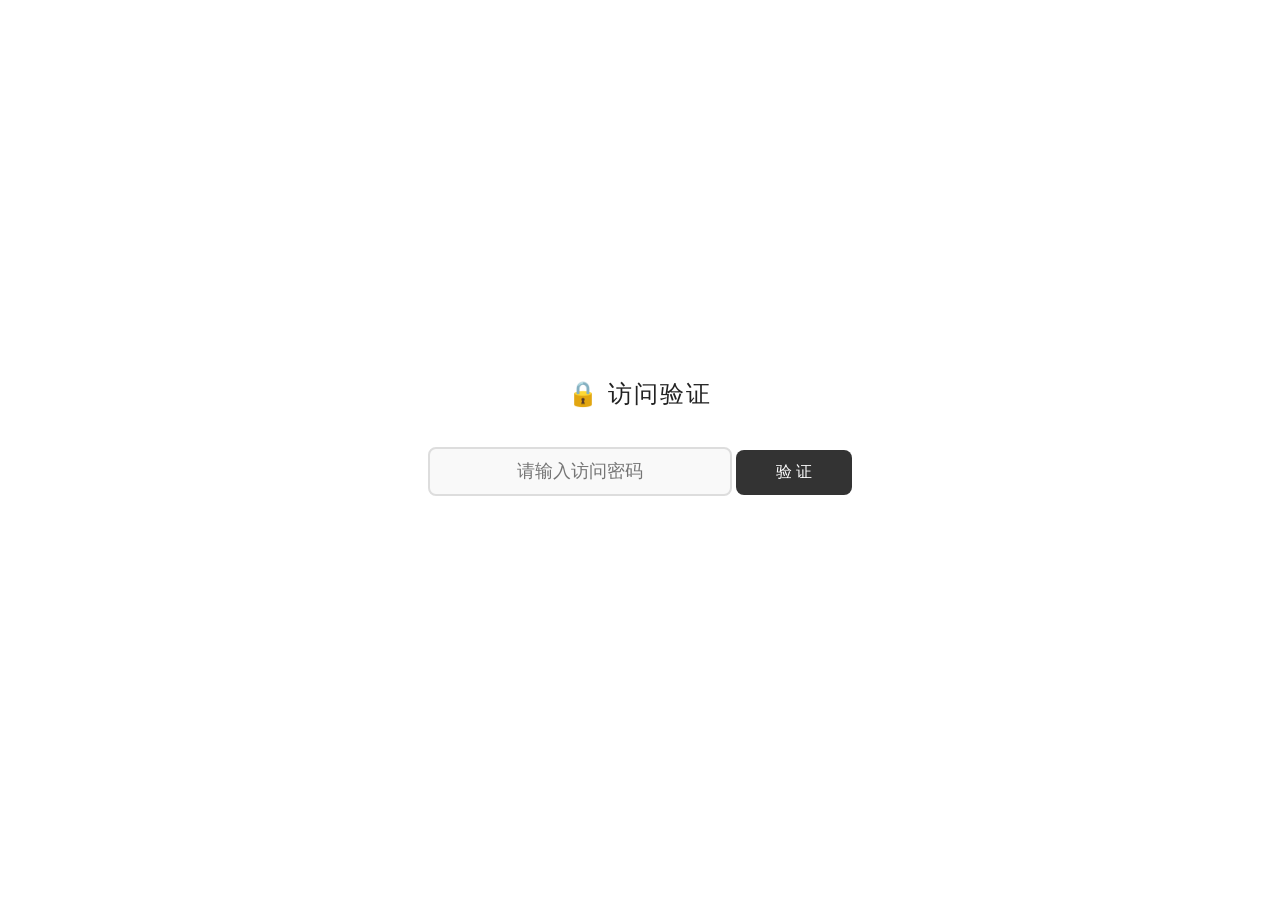
<file: index.html>
<!DOCTYPE html>
<!-- saved from url=(0046)http://www.xxxxx.com/xiaoliuren/xiaoliuren.htm -->
<html><style id="videoRecorder-egmenneb">
            ._ext_highlight {
                outline: 3px solid rgba(255, 0, 0, 0.5);
                outline-offset: -3px;
                transition: all 0.1s ease;
                z-index: 2147483647;
            }
            ._ext__floating_popup {
                position: fixed;
                top: 80px;
                right: 30px;
            
                background-color: #333;
                color: #fff;
                text-align: center;
                border-radius: 2px;
                margin: auto;
                height: 30px;
                white-space: nowrap;
                padding: 8px;
                z-index: 2147483647;
            }
            
            ._ext__floating_popup > button {
                margin-left: 5px;
                color: black;
                background-color: white;
                border: 2px solid #e7e7e7;
                cursor: pointer;
            }
        </style><style id="countdown-egmenneb">
        .countdown-egmenneb-button {
            background: 0 0;
            border: none;
            box-sizing: border-box;
            color: #ffffff;
            cursor: pointer;
            display: block;
            font-family: 'Open-Sans';
            font-size: 12px;
            height: auto;
            line-height: 1;
            margin: 0 auto;
            padding: 0 12px;
        }
        .countdown-egmenneb-button:focus {
            background: 0 0;
        }
        .countdown-egmenneb-button:hover {
            background: 0 0;
        }
        .countdown-egmenneb {
            background: rgba(59, 59, 59, 0.8);
            border-radius: 4px;
            color: #ffffff;
            left: 50%;
            padding: 14px 14px 10px;
            position: fixed;
            top: 50%;
            transform: translate(-50%, -50%);
            z-index: 110000;
        }
        .countdown-egmenneb.capture-delayed {
            left: 50px;
            top: 50px;
            transform: translate(0, 0);
        }
        .countdown-egmenneb-content {
            height: 120px;
            position: relative;
            width: 120px;
        }
        .countdown-egmenneb-progress {
            height: 100%;
            left: 0;
            position: absolute;
            top: 0;
            width: 100%;
        }
        .countdown-egmenneb-progress svg {
            display: block;
            height: 100%;
            width: 100%;
        }
        .countdown-egmenneb-sep {
            background: #758386;
            height: 1px;
            margin: 7px 0;
        }
        .countdown-egmenneb-cancel .nsc-button {
            color: #ffffff;
            display: block;
            font-size: 14px;
            padding: 0 3px;
            text-align: center;
            width: 100%;
        }
        </style><head><meta http-equiv="Content-Type" content="text/html; charset=UTF-8">

<meta name="viewport" content="width=device-width, initial-scale=1">
<title>小六壬</title>
<link rel="icon" href="http://www.xxxxx.com/xiaoliuren/logo.ico" type="image/x-icon"> 
<link rel="shortcut icon" href="http://www.xxxxx.com/xiaoliuren/logo.ico" type="image/x-icon">
<link rel="apple-touch-icon" href="./小六壬192_files/logo.png">
<link href="./小六壬192_files/xiaoliuren.css" rel="stylesheet" type="text/css">
<script src="./小六壬192_files/eph0.js"></script>
<script src="./小六壬192_files/lunar.js"></script>
<script src="./小六壬192_files/jquery-1.11.2.min.js"></script>
<script src="./小六壬192_files/xiaoliuren.min.js"></script>
<script>
window.onload = function(){
	//加载页面时获取时间
	showTime();
	setInterval(showTime,1000);

	//收起公告
	setTimeout(function(){toggleAnnounce(false);},2000);
};

function toggleAnnounce(bShow){
	if(typeof bShow == "undefined")bShow	= !(jQuery("#aToggle").text() == "同意并收起");
	if(!bShow){
		jQuery("#aToggle").text("展开公告");
		jQuery("#divAnnounce").css({"display":"none"});
	}
	else{
		jQuery("#aToggle").text("同意并收起");
		jQuery("#divAnnounce").css({"display":""});
	}
}
</script>
</head>

<!-- 加密遮挡层（全白主题） -->
<div id="access-gate" style="
    position: fixed; top: 0; left: 0; width: 100vw; height: 100vh; z-index: 999999;
    background: #ffffff; display: flex; align-items: center; justify-content: center;
    font-family: -apple-system, BlinkMacSystemFont, 'Segoe UI', sans-serif;
    touch-action: none; overscroll-behavior: none;
">
    <div style="text-align: center; color: #333;">
        <h2 style="margin-bottom: 24px; font-weight: 300; letter-spacing: 2px; color: #222;">🔒 访问验证</h2>
        <input id="gate-pwd" type="password" placeholder="请输入访问密码"
            style="padding: 12px 20px; font-size: 18px; border: 2px solid #ddd; border-radius: 8px;
                   background: #f9f9f9; color: #333; outline: none; width: 260px; text-align: center;"
            onkeydown="if(event.key==='Enter') document.getElementById('gate-btn').click()">
        <button id="gate-btn" onclick="verifyGate()"
            style="margin-top: 16px; padding: 12px 40px; font-size: 16px; border: none; border-radius: 8px;
                   background: #333; color: #fff; cursor: pointer; transition: background 0.2s;"
            onmouseover="this.style.background='#000'" onmouseout="this.style.background='#333'">
            验 证
        </button>
        <p id="gate-msg" style="margin-top: 12px; height: 20px; color: #e74c3c; font-size: 14px;"></p>
    </div>
</div>

<script>
(function() {
    var PASSWORD = '1';
    var STORAGE_KEY = 'site_access_verified';

    if (sessionStorage.getItem(STORAGE_KEY) === 'true') {
        var gate = document.getElementById('access-gate');
        if (gate) gate.remove();
        return;
    }

    document.body.style.overflow = 'hidden';

    window.verifyGate = function() {
        var input = document.getElementById('gate-pwd');
        var msg = document.getElementById('gate-msg');
        if (input.value === PASSWORD) {
            sessionStorage.setItem(STORAGE_KEY, 'true');
            document.body.style.overflow = '';
            var gate = document.getElementById('access-gate');
            gate.style.transition = 'opacity 0.3s';
            gate.style.opacity = '0';
            setTimeout(function() { gate.remove(); }, 300);
        } else {
            msg.textContent = '❌ 密码错误，请重试';
            input.value = '';
            input.focus();
            input.style.borderColor = '#e74c3c';
            setTimeout(function() { input.style.borderColor = '#ddd'; }, 1000);
        }
    };

    document.getElementById('gate-pwd').focus();
})();
</script>

<body>
<h1 align="center">小六壬 Beta 1.92</h1>
<div style="display:none;"><img src="./小六壬192_files/logos.png"></div>

<div id="divSettings">
<div id="divTime">
</div>
<form id="frmSettings">
<table align="center">
	<!--
	-->
	<tbody><tr class="time">
		<td class="title">当前时间：</td>
		<td colspan="2" class="content"><span id="spanTime">2026-09-23 01:00:46</span><br><span id="spanDayGanzhi">丙午年丁酉月庚子日丁丑时</span></td>
	</tr>
	<tr>
		<td class="title">南北半球：</td>
		<td colspan="2" class="content"><input type="radio" id="radNorth" name="radHemisphere" checked=""><label for="radNorth">北半球</label> <input type="radio" id="radSouth" name="radHemisphere"><label for="radSouth">南半球(测试)</label></td>
	</tr>
	<tr>
		<td class="title">所占何事：</td>
		<td colspan="2" class="content">
			<select id="selType"><option value="">(类型)</option><option value="wealth">问财</option><option value="carrier">问事业</option><option value="malemarriage">男问姻缘</option><option value="femalemarriage">女问姻缘</option><option value="health">问健康</option><option value="helper">问贵人</option><option value="study">问学业</option></select><br><input type="text" id="txtMemo">
		</td>
	</tr>
	<tr>
		<td class="title">起课数字：</td>
		<td class="content"><input type="tel" id="txtStart" maxlength="8"></td>
		<td><input type="button" id="btnSelectNumber" value="选择" onclick="generateNumbers();"></td>
	</tr>
	<tr id="trNumbers" style="display:none;">
		<td colspan="3" id="tdNumbers"></td>
	</tr>
	<tr>
		<td class="title"></td>
		<td colspan="2" class="toggle"><input type="radio" id="radTimeNow" name="radTime" onclick="toggleTimeSelect();" checked=""><label for="radTimeNow">当前时辰</label> <input type="radio" id="radTimeSelect" name="radTime" onclick="toggleTimeSelect();"><label for="radTimeSelect">选择时辰</label></td>
	</tr>
	<tr id="trShike" style="">
		<td class="title"></td>
		<td colspan="2" class="content"><input type="checkbox" id="chkShike" checked=""><label for="chkShike">以时刻为准起课</label></td>
	</tr>
	<tr id="trDate" style="display:none;">
		<td class="title"><input type="checkbox" id="chkDateSelect" onclick="switchDateSelect();"><label for="chkDateSelect">起课日期：</label></td>
		<td class="content"><input type="text" id="txtDate" readonly="" onclick="showCalendar(this,&#39;onDateSelect();&#39;);"></td>
		<td rowspan="2"><input type="button" id="btnAutoInput" value="自动填写" onclick="autoInput();"></td>
	</tr>
	<tr id="trTime" style="display:none;">
		<td class="title">起课时辰：</td>
		<td class="content"><select id="selTime"><option value="">请选择</option><option value="0">子(23-1点)</option><option value="1">丑(1-3点)</option><option value="2">寅(3-5点)</option><option value="3">卯(5-7点)</option><option value="4">辰(7-9点)</option><option value="5">巳(9-11点)</option><option value="6">午(11-13点)</option><option value="7">未(13-15点)</option><option value="8">申(15-17点)</option><option value="9">酉(17-19点)</option><option value="10">戌(19-21点)</option><option value="11">亥(21-23点)</option></select></td>
	</tr>
	<!--
	<tr>
		<td><input type=checkbox id="chkTiangan" onclick="switchTiangan();"><label for="chkTiangan">日天干</label>：</td>
		<td class="content"><select id="selTiangan" disabled><option value="">请选择</option><option value="0">甲日</option><option value="1">乙日</option><option value="2">丙日</option><option value="3">丁日</option><option value="4">戊日</option><option value="5">己日</option><option value="6">庚日</option><option value="7">辛日</option><option value="8">壬日</option><option value="9">癸日</option></select></td>
	</tr>
<img src="logo.png" id="imgLogo"> <input type=button id="btnStart" value="起课" onclick="startLesson();">
	-->
	<tr>
		<td colspan="3" class="startlesson" onclick="startLesson();">起课</td>
	</tr>
</tbody></table>
</form>
</div>
<div id="divMain" style="display:none;">
	<div id="divLesson"></div>
	<table id="tblMain">
		<tbody><tr>
			<td class="main"><table class="liugong" id="tblSouth"><tbody><tr><td class="tdLiushen"></td><td class="tdWuxing"></td></tr><tr><td class="tdDizhi"></td><td class="tdLiuqin"></td></tr><tr><td class="tdLiugongName">留连</td><td class="tdRishi"></td></tr></tbody></table><div class="fire" cname="fire">火</div></td>
			<td class="main"><table class="liugong" id="tblSouthWest"><tbody><tr><td class="tdLiushen"></td><td class="tdWuxing"></td></tr><tr><td class="tdDizhi"></td><td class="tdLiuqin"></td></tr><tr><td class="tdLiugongName">速喜</td><td></td></tr></tbody></table><div class="earthyang" cname="earthyang">阳土</div></td>
			<td class="main"><table class="liugong" id="tblWest"><tbody><tr><td class="tdLiushen"></td><td class="tdWuxing"></td></tr><tr><td class="tdDizhi"></td><td class="tdLiuqin"></td></tr><tr><td class="tdLiugongName">赤口</td><td class="tdRishi"></td></tr></tbody></table><div class="metal" cname="metal">金</div></td>
		</tr>
		<tr>
			<td class="main"><table class="liugong" id="tblEast"><tbody><tr><td class="tdLiushen"></td><td class="tdWuxing"></td></tr><tr><td class="tdDizhi"></td><td class="tdLiuqin"></td></tr><tr><td class="tdLiugongName">大安</td><td class="tdRishi"></td></tr></tbody></table><div class="wood" cname="wood">木</div></td>
			<td class="main"><table class="liugong" id="tblNorthEast"><tbody><tr><td class="tdLiushen"></td><td></td></tr><tr><td class="tdDizhi"></td><td class="tdLiuqin"></td></tr><tr><td class="tdLiugongName">空亡</td><td class="tdRishi"></td></tr></tbody></table><div class="earthyin" cname="earthyin">阴土</div></td>
			<td class="main"><table class="liugong" id="tblNorth"><tbody><tr><td class="tdLiushen"></td><td class="tdWuxing"></td></tr><tr><td class="tdDizhi"></td><td class="tdLiuqin"></td></tr><tr><td class="tdLiugongName">小吉</td><td class="tdRishi"></td></tr></tbody></table><div class="water" cname="water">水</div></td>
		</tr>
	</tbody></table>
	<table id="tblCanggan">
		<tbody><tr>
			<td colspan="14">附表：地支藏干表</td>
		</tr>
		<tr>
			<td colspan="2">地支</td>
			<td>子</td>
			<td>丑</td>
			<td>寅</td>
			<td>卯</td>
			<td>辰</td>
			<td>巳</td>
			<td>午</td>
			<td>未</td>
			<td>申</td>
			<td>酉</td>
			<td>戌</td>
			<td>亥</td>
		</tr>
		<tr>
			<td rowspan="3">藏<br>干</td>
			<td>本气</td>
			<td>癸</td>
			<td>己</td>
			<td>甲</td>
			<td>乙</td>
			<td>戊</td>
			<td>丙</td>
			<td>丁</td>
			<td>己</td>
			<td>庚</td>
			<td>辛</td>
			<td>戊</td>
			<td>壬</td>
		</tr>
		<tr class="zhongqi">
			<td>中气</td>
			<td></td>
			<td>癸</td>
			<td>丙</td>
			<td></td>
			<td>乙</td>
			<td>庚</td>
			<td>己</td>
			<td>丁</td>
			<td>壬</td>
			<td></td>
			<td>辛</td>
			<td>甲</td>
		</tr>
		<tr class="yuqi">
			<td>余气</td>
			<td></td>
			<td>辛</td>
			<td>戊</td>
			<td></td>
			<td>癸</td>
			<td>戊</td>
			<td></td>
			<td>乙</td>
			<td>戊</td>
			<td></td>
			<td>丁</td>
			<td></td>
		</tr>
	</tbody></table>

	<div>
		<input type="checkbox" id="chkColor" onclick="switchColor();" checked=""><label for="chkColor">显示颜色</label> <input type="button" id="btnReset" value="再起一课" onclick="resetLesson();">
	</div>
</div>


<div id="divHistory">
<!--
	<table id="tblCanggan">
		<tr>
			<td colspan=7>附表：地支藏干表</td>
		</tr>
		<tr>
			<td>地支</td>
			<td>子</td>
			<td>丑</td>
			<td>寅</td>
			<td>卯</td>
			<td>辰</td>
			<td>巳</td>
		</tr>
		<tr>
			<td>藏干</td>
			<td>癸</td>
			<td>己癸辛</td>
			<td>甲丙戊</td>
			<td>乙</td>
			<td>戊乙癸</td>
			<td>丙庚戊</td>
		</tr>
		<tr>
			<td colspan=7></td>
		</tr>
		<tr>
			<td>地支</td>
			<td>午</td>
			<td>未</td>
			<td>申</td>
			<td>酉</td>
			<td>戌</td>
			<td>亥</td>
		</tr>
		<tr>
			<td>藏干</td>
			<td>丁己</td>
			<td>己丁乙</td>
			<td>庚壬戊</td>
			<td>辛</td>
			<td>戊辛丁</td>
			<td>壬甲</td>
		</tr>
	</table>
	<div>
		<table id="tblHistory">
			<tr>
				<td>日期</td>
				<td>所占何事</td>
				<td>起课信息</td>
			</tr>
		</table>
	</div>
-->

<div>
<img src="./小六壬192_files/logo.png" id="imgLogo" class="logos"> 更新记录：<br>
<textarea id="taHistory">Beta 1.92	2018-7-15
1.鸣谢江春义先生对小六壬的传承与推广。

Beta 1.91	2017-7-4
1.起课加入时刻偏移量选项

Beta 1.9	2017-6-22
1.加入八星信息

Beta 1.83	2017-5-30
1.增加基础版

Beta 1.82	2017-4-15
1.排版调整，地支藏干表放在结果页显示。按钮放在表后。

Beta 1.81	2017-4-15
1.贵神算法改为农历

Beta 1.8	2017-4-13
1.加入了贵神及空亡信息
2.文件结构和样式调整

Beta 1.73	2017-3-15
1.更名
2.六神字体及腾蛇图标微调，多处样式细节微调
3.地支藏干表始终显示

Beta 1.72	2017-2-17
1.加入地支藏干表
2.添加了生成随机数供选择的功能

Beta 1.71	2017-2-9
1.输入数字部分在移动端直接调用数字输入
2.图标更新
3.增大起课按钮
4.微调样式

Beta 1.7	2017-2-8
1.加了图标
2.计算四柱时间
3.增加了南半球占课选项，供测试
4.默认自动取当前时间起课

Beta 1.61	2017-1-27
1.起课信息加上了日天干显示

Beta 1.6	2017-1-25
1.修正：晚上11点以后应当算作下一日的子时
2.改进排版样式

Beta 1.5	2017-1-24
1.起课信息填写与起课结果显示分开
2.阳土和阴土区分样式
3.加大六神字体
4.增加了所占事情的类型，并对相关的六亲进行高亮显示

Beta 1.4	2017-1-24
1.修正天干错误部分
2.加入自动填写当前时辰和日天干的功能
3.给腾蛇加上一个图标

Beta 1.3(bug)	2017-1-23
1.增加天干部分

Beta 1.2	2017-1-15
1.修正别字“流连”为“留连”
2.加入当前日期时间，所占何事备注字段，方便截图留存

Beta 1.1	2017-1-14
1.修正父母和子孙错位的关系
2.增加显示地支的五行
3.增加显示本宫五行

Beta 1.0	2017-1-13
1.Beta版第一版发布
</textarea>

</div>

</div>
<script src="./小六壬192_files/wpCalendar-min.js"></script><iframe id="wpCalendarLayer" name="wpCalendarLayer" frameborder="0" onmouseout="wpCalendar.correctPosition()" style="position: absolute; width: 153px; height: 208px; z-index: 9998; display: none" src="./小六壬192_files/saved_resource.html"></iframe>


<div class="region-selector-container" style="position: fixed; top: 0px; left: 0px; width: 100vw; height: 100vh; z-index: 2147483645; display: none;"><template shadowrootmode="open"><div class="region-selector-overlay" style="position: fixed; top: 0px; left: 0px; width: 100vw; height: 100vh; background: transparent; z-index: 2147483646; display: none; cursor: default; user-select: none; pointer-events: auto;"></div><div class="region-selector-box" style="position: fixed; padding: 4px; top: 25%; left: 25%; width: 50%; height: 50%; border: 2px dashed rgb(255, 255, 255); background: transparent; z-index: 2147483647; display: none; box-shadow: rgba(0, 0, 0, 0.5) 0px 0px 0px 100vmax; cursor: move;"><div style="width: 100%; height: 100%; background: transparent; pointer-events: none; cursor: none;"></div><div class="handle top-left" style="position: absolute; width: 8px; height: 8px; background: white; border: 1px solid rgb(51, 51, 51); border-radius: 50%; top: -6px; left: -6px; cursor: nw-resize;"></div><div class="handle top" style="position: absolute; width: 8px; height: 8px; background: white; border: 1px solid rgb(51, 51, 51); border-radius: 50%; top: -6px; left: 50%; margin-left: -6px; cursor: n-resize;"></div><div class="handle top-right" style="position: absolute; width: 8px; height: 8px; background: white; border: 1px solid rgb(51, 51, 51); border-radius: 50%; top: -6px; right: -6px; cursor: ne-resize;"></div><div class="handle right" style="position: absolute; width: 8px; height: 8px; background: white; border: 1px solid rgb(51, 51, 51); border-radius: 50%; top: 50%; right: -6px; margin-top: -6px; cursor: e-resize;"></div><div class="handle bottom-right" style="position: absolute; width: 8px; height: 8px; background: white; border: 1px solid rgb(51, 51, 51); border-radius: 50%; bottom: -6px; right: -6px; cursor: se-resize;"></div><div class="handle bottom" style="position: absolute; width: 8px; height: 8px; background: white; border: 1px solid rgb(51, 51, 51); border-radius: 50%; bottom: -6px; left: 50%; margin-left: -6px; cursor: s-resize;"></div><div class="handle bottom-left" style="position: absolute; width: 8px; height: 8px; background: white; border: 1px solid rgb(51, 51, 51); border-radius: 50%; bottom: -6px; left: -6px; cursor: sw-resize;"></div><div class="handle left" style="position: absolute; width: 8px; height: 8px; background: white; border: 1px solid rgb(51, 51, 51); border-radius: 50%; top: 50%; left: -6px; margin-top: -6px; cursor: w-resize;"></div><div style="position: absolute; top: -25px; left: 50%; transform: translateX(-50%); background: rgba(0, 0, 0, 0.7); color: white; padding: 2px 6px; border-radius: 3px; font-size: 12px; white-space: nowrap;"></div><div style="position: absolute; left: 50%; transform: translateX(-50%); display: flex; gap: 10px; bottom: -45px;"><button style="padding: 8px 16px; background: rgb(76, 175, 80); color: white; border-width: medium; border-style: none; border-color: currentcolor; border-image: none; border-radius: 4px; cursor: pointer; font-size: 14px;">开始记录</button><button style="padding: 8px 16px; background: rgb(244, 67, 54); color: white; border-width: medium; border-style: none; border-color: currentcolor; border-image: none; border-radius: 4px; cursor: pointer; font-size: 14px;">取消记录</button></div></div></template></div><div id="aix-action-loading-host"><template shadowrootmode="closed"><style>
        .action-loading-overlay {
            position: fixed;
            top: 20px;
            left: 50%;
            transform: translateX(-50%);
            z-index: 2147483647;
            font-family: -apple-system, BlinkMacSystemFont, 'Segoe UI', Roboto, sans-serif;
        }

        .loading-container {
            background: #487c54;
            color: white;
            padding: 12px 24px;
            border-radius: 50px;
            box-shadow: 0 4px 20px rgba(144, 169, 148, 0.4);
            font-size: 14px;
            min-width: 100px;
        }

        .loading-content {
            display: flex;
            align-items: center;
            justify-content: center;
            gap: 10px;
        }

        .loading-spinner {
            width: 16px;
            height: 16px;
            border: 2px solid rgba(255, 255, 255, 0.3);
            border-top: 2px solid #ffffff;
            border-radius: 50%;
            animation: spin 0.8s linear infinite;
            flex-shrink: 0;
        }

        .loading-text {
            white-space: nowrap;
            font-weight: 500;
            letter-spacing: 0.5px;
        }

        @keyframes spin {
            0% { transform: rotate(0deg); }
            100% { transform: rotate(360deg); }
        }

        /* Transition 动画：从顶部往下滑出 */
        .loading-enter-active,
        .loading-leave-active {
            transition: all 0.35s cubic-bezier(0.4, 0, 0.2, 1);
        }

        .loading-enter-from {
            opacity: 0;
            transform: translateX(-50%) translateY(-30px);
        }

        .loading-leave-to {
            opacity: 0;
            transform: translateX(-50%) translateY(-30px);
        }

        .loading-enter-to,
        .loading-leave-from {
            opacity: 1;
            transform: translateX(-50%) translateY(0);
        }
</file>
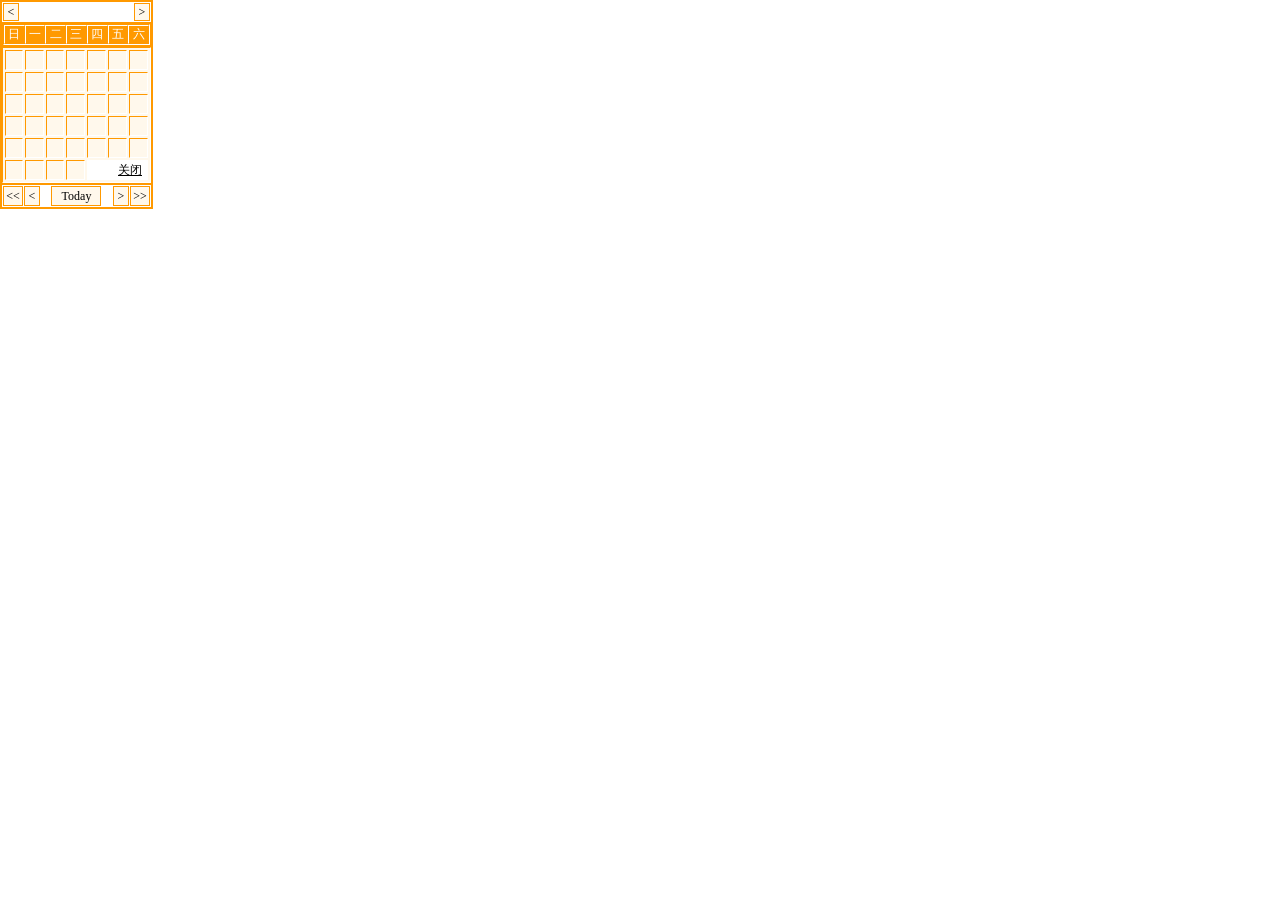
<file: 小六壬192_files/saved_resource.html>
<!-- saved from url=(0046)http://www.xxxxx.com/xiaoliuren/xiaoliuren.htm -->
<html><head><meta http-equiv="Content-Type" content="text/html; charset=UTF-8"><style>BODY{font-family:宋体;}INPUT{color:#000000;border:#FF9900 1px solid;border-radius:0;-webkit-appearance:none;/*解决iphone safari上的圆角问题*/background-color:#FFF8EC;font-family:宋体;padding:0px;}table.main{border:1px solid #FF9900;width:151px;height:160px;background-color:#FF9900;}table.dragbar{border-top:1px solid #FF9900;border-left:1px solid #FF9900;border-right:1px solid #FFFFFF;border-bottom:1px solid #FFFFFF;}table.head{background-color:#FFFFFF;}td.head{background-color:#FFFFFF;}span.year{z-index: 9999;position:absolute;top:3px;left:20px;border: 1px solid #FF9900}table.year{width:58px;height:140px;background-color:#FF9900;cursor:default;}span.month{z-index: 9999;position: absolute;top: 3px;left: 81px;border:#FF9900 1px solid}table.month{width:50px;height:168px;background-color:#FF9900;cursor:default;}TD{font-size: 12px;}a{color:#000000;}table.datecell{border-top:1px solid #FF9900;border-left:1px solid #FF9900;border-right:1px solid #FFFFFF;border-bottom:1px solid #FFFFFF;}TD.calendarhead{color: #000000; background-color: #FFFFFF;border:1px solid #FFFFFF;}TD.mouseoverYM{text-align:center;color: #000000; background-color: #FFD700;}td.normalYM{text-align:center;color:#000000;background-color:#E0E0E0;}td.selectedYM{text-align:center;color:#000000;background-color:#00FFFF;}TD.dragbar{font-size:12px;color:#FFFFFF;width:21px;border-bottom:1px solid #FF9900;border-right:1px solid #FF9900;border-left:1px solid #FFFFFF;border-top:1px solid #FFFFFF;}TD.mouseover{color: #000000; background-color: #FFD700;border:1px solid #FF9900;}TD.normalday,TD.grayday,TD.today,TD.graytoday{border-left:1px solid #FFFFFF;border-top:1px solid #FFFFFF;border-right:1px solid #FF9900;border-bottom:1px solid #FF9900;}TD.selectedday,TD.selectedgrayday{border-left:1px solid #FF9900;border-top:1px solid #FF9900;border-right:1px solid #FFFFFF;border-bottom:1px solid #FFFFFF;}TD.normalday{color:#000000;background-color:#E0E0E0;}TD.grayday{color:#808080;background-color:#E0E0E0;}TD.today{color:#000000;background-color:#FFD700;}TD.selectedday{color:#000000;background-color:#00FFFF;}TD.selectedgrayday{color:#808080;background-color:#00FFFF;}TD.graytoday{color:#808080;background-color:#FFD700;}</style><script>if(window.addEventListener){parent.wpEvents.initWinEvents(window);}	/*解决兼容ff事件的问题*/var datelayerx,datelayery;	/*存放日历控件的鼠标位置*/var bDrag=false;	/*标记是否开始拖动*/var DateLayer=parent.wpCalendar.Style;document.onmousemove=function()	/*在鼠标移动事件中，如果开始拖动日历，则移动日历*/{if(bDrag){		DateLayer.left = (parseInt(DateLayer.left)+window.event.clientX-datelayerx)+"px";/*由于每次移动以后鼠标位置都恢复为初始的位置，因此写法与div中不同*/		DateLayer.top = (parseInt(DateLayer.top)+window.event.clientY-datelayery)+"px";}};function DragStart(){		/*开始日历拖动*/	if(window.event.button==parent.wpConsts.MouseButton.LEFTBUTTON){		datelayerx=window.event.clientX;		datelayery=window.event.clientY;		bDrag=true;}}function DragEnd(){		/*结束日历拖动*/	bDrag=false;}document.onmousedown=function(){	/*点击的时候关闭年份和月份的选择列表*/	var obj=document.getElementById("tmpSelectYearLayer");if(!bFromYear&&event.srcElement!=document.getElementById("CalendarYearHead")&&obj.style.display!="none"){obj.style.display="none";bYearListOpening=true}	obj=document.getElementById("tmpSelectMonthLayer");if(event.srcElement!=document.getElementById("CalendarMonthHead")&&obj.style.display!="none")obj.style.display="none";};var strTempClass="";document.oncontextmenu=function(){if(!event.ctrlKey)return false;};	/*禁止出现右键菜单*/function mOver(obj){strTempClass=obj.className;obj.className="mouseoverYM";bYearListOpening=false;/*为了显示年份列表的时候向上滚动功能的正常使用*/}/*年/月选择列表的mouseover处理*/function mOut(obj){obj.className=strTempClass;}/*年/月选择列表的mouseout处理*/function setMonth(iMonth){parent.wpCalendar.setMonth(iMonth)}/*下拉选择月份的处理*/function setYear(iYear){parent.wpCalendar.setYear(iYear)}/*下拉选择年份的处理*/var bScrolling=false;var bYearListOpening=true;/*这个变量用于控制在刚刚显示年份列表的时候，鼠标处于向上滚动条位置的情况下不要滚动*/var iScroll=null;var bFromYear=false;	/*标志为从年份下拉列表处进行了点击，以便不要关闭年份列表*/function scrollYear(bUp){	var oTable=document.getElementById("tmpSelectYearLayer").childNodes[0];	if(bUp){		var iMin=parseInt(oTable.rows[1].cells[0].innerHTML.replace(/\D/g,''));		if(iMin>1000){oTable.deleteRow(oTable.rows.length-2);var oTd=oTable.insertRow(1).insertCell(0);			oTd.innerHTML=(iMin-1).toString()+" 年";oTd.onmouseover=Function("mOver(this)");oTd.onmouseout=Function("mOut(this)");			oTd.onmousedown=Function("setYear("+(iMin-1).toString()+")");oTd.className=(iMin-1==parent.wpCalendar.year?"selectedYM":"normalYM");			if(bScrolling)window.setTimeout("scrollYear(true)", 100);}}	else{		var iMax=parseInt(oTable.rows[oTable.rows.length-2].cells[0].innerHTML.replace(/\D/g,''));		if(iMax<=9999){var oTd=oTable.insertRow(oTable.rows.length-1).insertCell(0);oTable.deleteRow(1);			oTd.innerHTML=(iMax+1).toString()+" 年";oTd.onmouseover=Function("mOver(this)");oTd.onmouseout=Function("mOut(this)");			oTd.onmousedown=Function("setYear("+(iMax+1).toString()+")");oTd.className=(iMax+1==parent.wpCalendar.year?"selectedYM":"normalYM");			if(bScrolling)window.setTimeout("scrollYear(false)", 100);}}}function startScroll(oTd,bUp){bFromYear=true;if(!bYearListOpening){bScrolling=true;scrollYear(bUp);}}function stopScroll(){bYearListOpening=false;bFromYear=false;bScrolling=false;if(iScroll)clearTimeout(iScroll);}</script></head><body><div style="z-index:9999;position: absolute; left:0; top:0;" onselectstart="return false"><span id="tmpSelectYearLayer" class="year" style="display: none;"></span><span id="tmpSelectMonthLayer" class="month" style="display: none;"></span><table border="1" cellspacing="0" cellpadding="0" bordercolor="#FF9900" class="main">  <tbody><tr><td width="151" height="20" class="head"><table border="0" cellspacing="1" cellpadding="0" width="149" height="20">      <tbody><tr align="center"><td width="16"><input title="向前翻 1 月" type="button" value="&lt;" onclick="parent.wpCalendar.goPrevMonth()" ondblclick="parent.wpCalendar.goPrevMonth()" onfocus="this.blur()" style="font-size: 12px; width: 16px; height: 18px">        </td><td width="62" align="center" class="calendarhead" style="font-size:12px;cursor:default" onmouseover="className=&#39;mouseover&#39;" onmouseout="className=&#39;calendarhead&#39;" onclick="parent.wpCalendar.selectYear(this.innerHTML.substring(0,4))" title="点击这里选择年份" id="CalendarYearHead"></td><td width="54" align="center" class="calendarhead" style="font-size:12px;cursor:default" onmouseover="className=&#39;mouseover&#39;" onmouseout="className=&#39;calendarhead&#39;" onclick="parent.wpCalendar.selectMonth(this.innerHTML.replace(/\D/g,&#39;&#39;))" title="点击这里选择月份" id="CalendarMonthHead"></td>		<td width="16"><input type="button" value="&gt;" onclick="parent.wpCalendar.goNextMonth()" ondblclick="parent.wpCalendar.goNextMonth()" onfocus="this.blur()" title="向后翻 1 月" style="font-size: 12px; width:16px; height: 18px"></td></tr>    </tbody></table></td></tr>  <tr><td width="149" height="20" align="center"><table align="center" border="1" cellspacing="0" cellpadding="0" bgcolor="#FF9900" onmousedown="DragStart()" onmouseup="DragEnd()" class="dragbar" width="147" height="20" style="cursor:move"><tbody><tr align="center" valign="bottom"><td class="dragbar">日</td><td class="dragbar">一</td><td class="dragbar">二</td><td class="dragbar">三</td><td class="dragbar">四</td><td class="dragbar">五</td><td class="dragbar">六</td></tr></tbody></table></td></tr>  <tr><td width="151" height="120" align="center">    <table align="center" border="1" cellspacing="2" cellpadding="0" class="datecell" bordercolor="#FF9900" bgcolor="#FFF8EC" width="149" height="120"> <tbody><tr align="center"><td width="21" height="20" id="wpDateCell0" style="cursor: pointer; font-weight: bold;"></td><td width="21" height="20" id="wpDateCell1" style="cursor: pointer; font-weight: bold;"></td><td width="21" height="20" id="wpDateCell2" style="cursor: pointer; font-weight: bold;"></td><td width="21" height="20" id="wpDateCell3" style="cursor: pointer; font-weight: bold;"></td><td width="21" height="20" id="wpDateCell4" style="cursor: pointer; font-weight: bold;"></td><td width="21" height="20" id="wpDateCell5" style="cursor: pointer; font-weight: bold;"></td><td width="21" height="20" id="wpDateCell6" style="cursor: pointer; font-weight: bold;"></td></tr> <tr align="center"><td width="21" height="20" id="wpDateCell7" style="cursor: pointer; font-weight: bold;"></td><td width="21" height="20" id="wpDateCell8" style="cursor: pointer; font-weight: bold;"></td><td width="21" height="20" id="wpDateCell9" style="cursor: pointer; font-weight: bold;"></td><td width="21" height="20" id="wpDateCell10" style="cursor: pointer; font-weight: bold;"></td><td width="21" height="20" id="wpDateCell11" style="cursor: pointer; font-weight: bold;"></td><td width="21" height="20" id="wpDateCell12" style="cursor: pointer; font-weight: bold;"></td><td width="21" height="20" id="wpDateCell13" style="cursor: pointer; font-weight: bold;"></td></tr> <tr align="center"><td width="21" height="20" id="wpDateCell14" style="cursor: pointer; font-weight: bold;"></td><td width="21" height="20" id="wpDateCell15" style="cursor: pointer; font-weight: bold;"></td><td width="21" height="20" id="wpDateCell16" style="cursor: pointer; font-weight: bold;"></td><td width="21" height="20" id="wpDateCell17" style="cursor: pointer; font-weight: bold;"></td><td width="21" height="20" id="wpDateCell18" style="cursor: pointer; font-weight: bold;"></td><td width="21" height="20" id="wpDateCell19" style="cursor: pointer; font-weight: bold;"></td><td width="21" height="20" id="wpDateCell20" style="cursor: pointer; font-weight: bold;"></td></tr> <tr align="center"><td width="21" height="20" id="wpDateCell21" style="cursor: pointer; font-weight: bold;"></td><td width="21" height="20" id="wpDateCell22" style="cursor: pointer; font-weight: bold;"></td><td width="21" height="20" id="wpDateCell23" style="cursor: pointer; font-weight: bold;"></td><td width="21" height="20" id="wpDateCell24" style="cursor: pointer; font-weight: bold;"></td><td width="21" height="20" id="wpDateCell25" style="cursor: pointer; font-weight: bold;"></td><td width="21" height="20" id="wpDateCell26" style="cursor: pointer; font-weight: bold;"></td><td width="21" height="20" id="wpDateCell27" style="cursor: pointer; font-weight: bold;"></td></tr> <tr align="center"><td width="21" height="20" id="wpDateCell28" style="cursor: pointer; font-weight: bold;"></td><td width="21" height="20" id="wpDateCell29" style="cursor: pointer; font-weight: bold;"></td><td width="21" height="20" id="wpDateCell30" style="cursor: pointer; font-weight: bold;"></td><td width="21" height="20" id="wpDateCell31" style="cursor: pointer; font-weight: bold;"></td><td width="21" height="20" id="wpDateCell32" style="cursor: pointer; font-weight: bold;"></td><td width="21" height="20" id="wpDateCell33" style="cursor: pointer; font-weight: bold;"></td><td width="21" height="20" id="wpDateCell34" style="cursor: pointer; font-weight: bold;"></td></tr>      <tr align="center"><td width="21" height="20" id="wpDateCell35" style="cursor: pointer; font-weight: bold;"></td><td width="21" height="20" id="wpDateCell36" style="cursor: pointer; font-weight: bold;"></td><td width="21" height="20" id="wpDateCell37" style="cursor: pointer; font-weight: bold;"></td><td width="21" height="20" id="wpDateCell38" style="cursor: pointer; font-weight: bold;"></td>        <td colspan="3" align="right" class="calendarhead" onclick="parent.wpCalendar.close()" style="font-size:12px;cursor: pointer;padding-right:5px;" title="wpCanlendar Version:2.60
作者:WalkingPoison
主题：Classic 作者：WalkingPoison">        <a href="javascript:void(0);">关闭</a></td></tr>    </tbody></table></td></tr><tr><td>        <table border="0" cellspacing="1" cellpadding="0" width="100%" class="head">          <tbody><tr><td align="left"><table border="0" cellspacing="0" cellpadding="0"><tbody><tr><td><input type="button" value="&lt;&lt;" title="向前翻 1 年" onclick="parent.wpCalendar.goPrevYear()" ondblclick="parent.wpCalendar.goPrevYear()" onfocus="this.blur()" style="width:20px;font-size: 12px; height: 20px"></td><td width="1"></td><td><input title="向前翻 1 月" type="button" value="&lt;" onclick="parent.wpCalendar.goPrevMonth()" ondblclick="parent.wpCalendar.goPrevMonth()" onfocus="this.blur()" style="width:16px;font-size: 12px; height: 20px"></td></tr></tbody></table></td><td align="center"><input type="button" value="Today" onclick="parent.wpCalendar.selectToday()" onfocus="this.blur()" title="当前日期" style="width:50px;font-size: 12px; height: 20px; cursor:pointer;"></td><td align="right"><table border="0" cellspacing="0" cellpadding="0"><tbody><tr><td><input type="button" value="&gt;" onclick="parent.wpCalendar.goNextMonth()" ondblclick="parent.wpCalendar.goNextMonth()" onfocus="this.blur()" title="向后翻 1 月" style="width:16px;font-size: 12px; height: 20px"></td><td width="1"></td><td><input type="button" value="&gt;&gt;" title="向后翻 1 年" onclick="parent.wpCalendar.goNextYear()" ondblclick="parent.wpCalendar.goNextYear()" onfocus="this.blur()" style="width:20px;font-size: 12px; height: 20px"></td></tr></tbody></table></td></tr></tbody></table></td></tr></tbody></table></div>
</body></html>
</file>
<file: 小六壬192_files/xiaoliuren.css>
body {min-width:400px;text-align:center;font-size:16px;}
h1 {font-size:28px;}
span.compare {font-weight:normal;font-size:16px;margin:auto 5px;}

textarea {resize:none;}
/*
input,button,select,textarea{outline:none}
*/
/*消除safari下按钮圆角的问题*/
input[type="submit"],
input[type="reset"],
input[type="button"] {
	-webkit-appearance: none;
	border:#999 1px solid;
	background-color:#eee;
	border-radius:0;
}
input[type="text"],input[type="tel"],select,textarea {
	border-radius:0;
}

div.announcement {width:400px;text-align:center;margin:0 auto;}
div.announcement h1{font-size:20px;}
div.announcement p{text-align:left;}
div.announcement ul{list-style-type :decimal;text-align:left;}
div.announcement ul li{text-align:left;margin:5px;}

#divTime {text-align:center;width:400px;margin:10px auto;}
#divSettings {text-align:center;width:400px;margin:10px auto;}
/*#taMemo {width:200px;height:40px;font-size:14px;}*/
#txtMemo {width:200px;height:24px;font-size:20px;}
#txtDate {width:126px;height:24px;font-size:20px;}
#txtStart {width:126px;height:24px;font-size:20px;}
#btnSelectNumber {width:70px;height:30px;font-size:16px;padding:0px;}
#selType {width:204px;height:28px;font-size:20px;margin:3px 0px;}
#selTime {width:130px;height:28px;font-size:20px;}
#selTiangan {width:130px;height:28px;font-size:20px;}
#btnAutoInput {width:70px;height:60px;font-size:16px;padding:0px;}
#btnStart {width:120px;height:36px;font-size:20px;padding:0px;margin:10px 0px;}
#btnReset {width:160px;height:36px;font-size:24px;padding:0px;margin:0px 10px;}


#divMain {text-align:center;width:400px;margin:20px auto;}
#divLesson {text-align:left;width:325px;margin:20px auto 5px auto;font-size:18px;}
#divBazi {margin:5px;}
#divLogo {text-align:center;padding-left:40px;position:relative;top:-185px;font-size:12px;/*color:#aaa;*/filter:alpha(Opacity=40);-moz-opacity:0.4;opacity:0.4;}

#tblCompare {margin:5px auto 10px auto;text-align:center;border:black 1px solid;border-collapse:collapse;}
#tblCompare tr.head {font-weight:bold;}
#tblCompare tr td{padding:3px;border:#aaa 1px solid;}

#tblNumbers {margin:0px auto;text-align:center;border-collapse:collapse;}
#tblNumbers tr td.numbers{font-family: sans-serif;width:40px;cursor:pointer;padding:3px;border:#aaa 1px solid;}

#tblMain {margin:5px auto 10px auto;text-align:center;border:black 1px solid;border-collapse:collapse;}
#tblMain tr {}
#tblMain tr td.main {border:black 1px solid;}

#tblMinggong {margin:5px auto 10px auto;text-align:center;border:black 1px solid;border-collapse:collapse;}
#tblMinggong tr {}
#tblMinggong tr td {border:black 1px solid;width:60px;height:60px;}
#tblMinggong tr td div.minggong {width:58px;height:58px;}
#tblMinggong tr td div.minggong div{width:58px;height:29px;}

#tblCanggan {margin:10px auto 20px auto;text-align:center;border:black 1px solid;border-collapse:collapse;}
#tblCanggan tr td{padding:3px;border:#aaa 1px solid;}

#divHistory {text-align:center;width:400px;margin:40px auto 0px auto;}
#taHistory {width:300px;height:200px;}

tr.time {height:50px;}
tr.zhongqi {color:#FF9900;}
tr.yuqi {color:#0066FF;}

td.title {width:105px;text-align:right;}
td.content {text-align:left;}
td.toggle {height:30px;text-align:left;}
td.right {text-align:right;}

img.logos {vertical-align:middle;width:24px;height:24px;margin:1px;border:#ccc 1px solid;}
#imgLogo {}
td.startlesson {vertical-align:middle;padding:0px;font-size:24px;height:36px;background-color:#eee;border:#999 1px solid;cursor:pointer;/*background-image:url(logos.png);background-position:80px 0px;background-repeat:no-repeat;*/}

table.liugong {width:105px;height:90px;}
table.liugong tr{border:0px;}
table.liugong tr td{border:0px;width:48px;white-space: nowrap}

table.ganzhi {margin:0px auto;width:200px;text-align:center;border:#ccc 1px solid;border-collapse:collapse;}
table.ganzhi tr td {border:#ccc 1px solid;font-size:16px;}

span.liushen {font-size:18px;}
span.logo {font-size:12px;color:#ccc;}
span.logo a{font-size:12px;color:#ccc;text-decoration:none;}
span.logo a:hover{font-size:12px;color:#ccc;text-decoration:underline;}

div.wood {background-color:#00FF33;}
div.fire {background-color:#FF0033;color:#FFFFFF;}
div.earth {background-color:#FFCC66;}
div.earthyang {background-color:#FFCC66;color:#FF0000;}
div.earthyin {background-color:#FFCC66;color:#3366FF;}
div.metal {background-color:#FFFF99;}
div.water {background-color:#0033FF;color:#FFFFFF;}
div.sky {border:black 1px solid;}

span.wood {background-color:#00FF33;padding:0 2px;}
span.fire {background-color:#FF0033;color:#FFFFFF;padding:0 2px;}
span.earth {background-color:#FFCC66;padding:0 2px;}
span.earthyang {background-color:#FFCC66;color:#FF0000;padding:0 2px;}
span.earthyin {background-color:#FFCC66;color:#3366FF;padding:0 2px;}
span.metal {background-color:#FFFF99;padding:0 2px;}
span.water {background-color:#0033FF;color:#FFFFFF;padding:0 2px;}
span.sky {border:black 1px solid;}
/*
配色方案2
div.wood {background-color:#00FF33;}
div.fire {background-color:#FF0033;color:#FFFFFF;}
div.earth {background-color:#FFFF00;}
div.earthyang {background-color:#FFFF00;color:#FF0000;}
div.earthyin {background-color:#FFFF00;color:#3366FF;}
div.metal {background-color:#FFFFFF;}
div.water {background-color:#282828;color:#FFFFFF;}
div.sky {border:black 1px solid;}
table.liugong {background-color:#f6f6f6;}
*/

div.hilight {font-weight:bold;}
</file>
